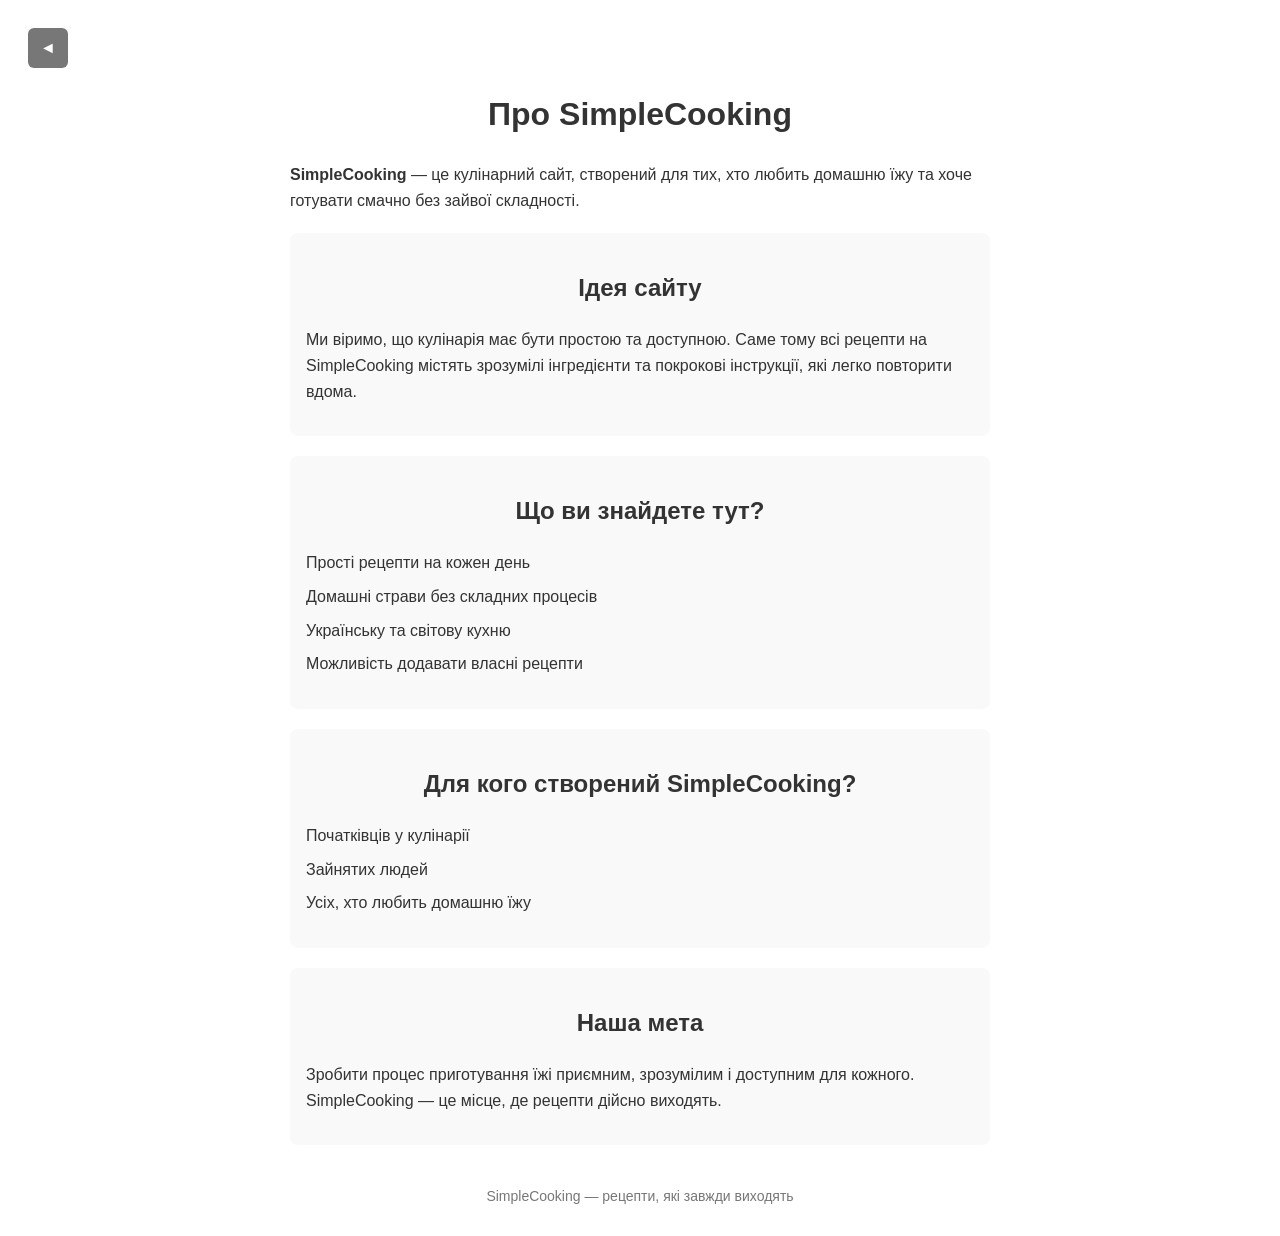
<file: about.html>
<!DOCTYPE html>
<html lang="uk">
<head>
    <meta charset="UTF-8">
    <meta name="viewport" content="width=device-width, initial-scale=1.0">
    <title>Про сайт — SimpleCooking</title>

    <style>
        body {
            font-family: Arial, sans-serif;
            background: #fff;
            padding: 20px;
            line-height: 1.6;
            color: #333;
        }

        h1, h2 {
            text-align: center;
        }

        .container {
            max-width: 700px;
            margin: auto;
        }

        .block {
            background: #f9f9f9;
            padding: 16px;
            border-radius: 8px;
            margin: 20px 0;
        }

        ul {
            list-style: none;
            padding-left: 0;
        }

        li {
            margin-bottom: 8px;
        }

        .footer {
            text-align: center;
            margin-top: 40px;
            color: #777;
            font-size: 14px;
        }

        .return {
            background-color: #777;
            color: #fff;
            width: 40px;
            height: 40px;
            display: flex;
            align-items: center;
            justify-content: center;
            border-radius: 6px;
            user-select: none;
            margin-bottom: 20px;
        }
    </style>

    <script src="app.js" defer></script>
</head>

<body>

<header>
    <div class="return">◄</div>
</header>

<div class="container">

    <h1>Про SimpleCooking</h1>

    <p>
        <strong>SimpleCooking</strong> — це кулінарний сайт, створений для тих,
        хто любить домашню їжу та хоче готувати смачно без зайвої складності.
    </p>

    <div class="block">
        <h2>Ідея сайту</h2>
        <p>
            Ми віримо, що кулінарія має бути простою та доступною.
            Саме тому всі рецепти на SimpleCooking містять зрозумілі інгредієнти
            та покрокові інструкції, які легко повторити вдома.
        </p>
    </div>

    <div class="block">
        <h2>Що ви знайдете тут?</h2>
        <ul>
            <li>Прості рецепти на кожен день</li>
            <li>Домашні страви без складних процесів</li>
            <li>Українську та світову кухню</li>
            <li>Можливість додавати власні рецепти</li>
        </ul>
    </div>

    <div class="block">
        <h2>Для кого створений SimpleCooking?</h2>
        <ul>
            <li>Початківців у кулінарії</li>
            <li>Зайнятих людей</li>
            <li>Усіх, хто любить домашню їжу</li>
        </ul>
    </div>

    <div class="block">
        <h2>Наша мета</h2>
        <p>
            Зробити процес приготування їжі приємним, зрозумілим і доступним
            для кожного. SimpleCooking — це місце, де рецепти дійсно виходять.
        </p>
    </div>

</div>

<div class="footer">
    SimpleCooking — рецепти, які завжди виходять
</div>

</body>
</html>
</file>
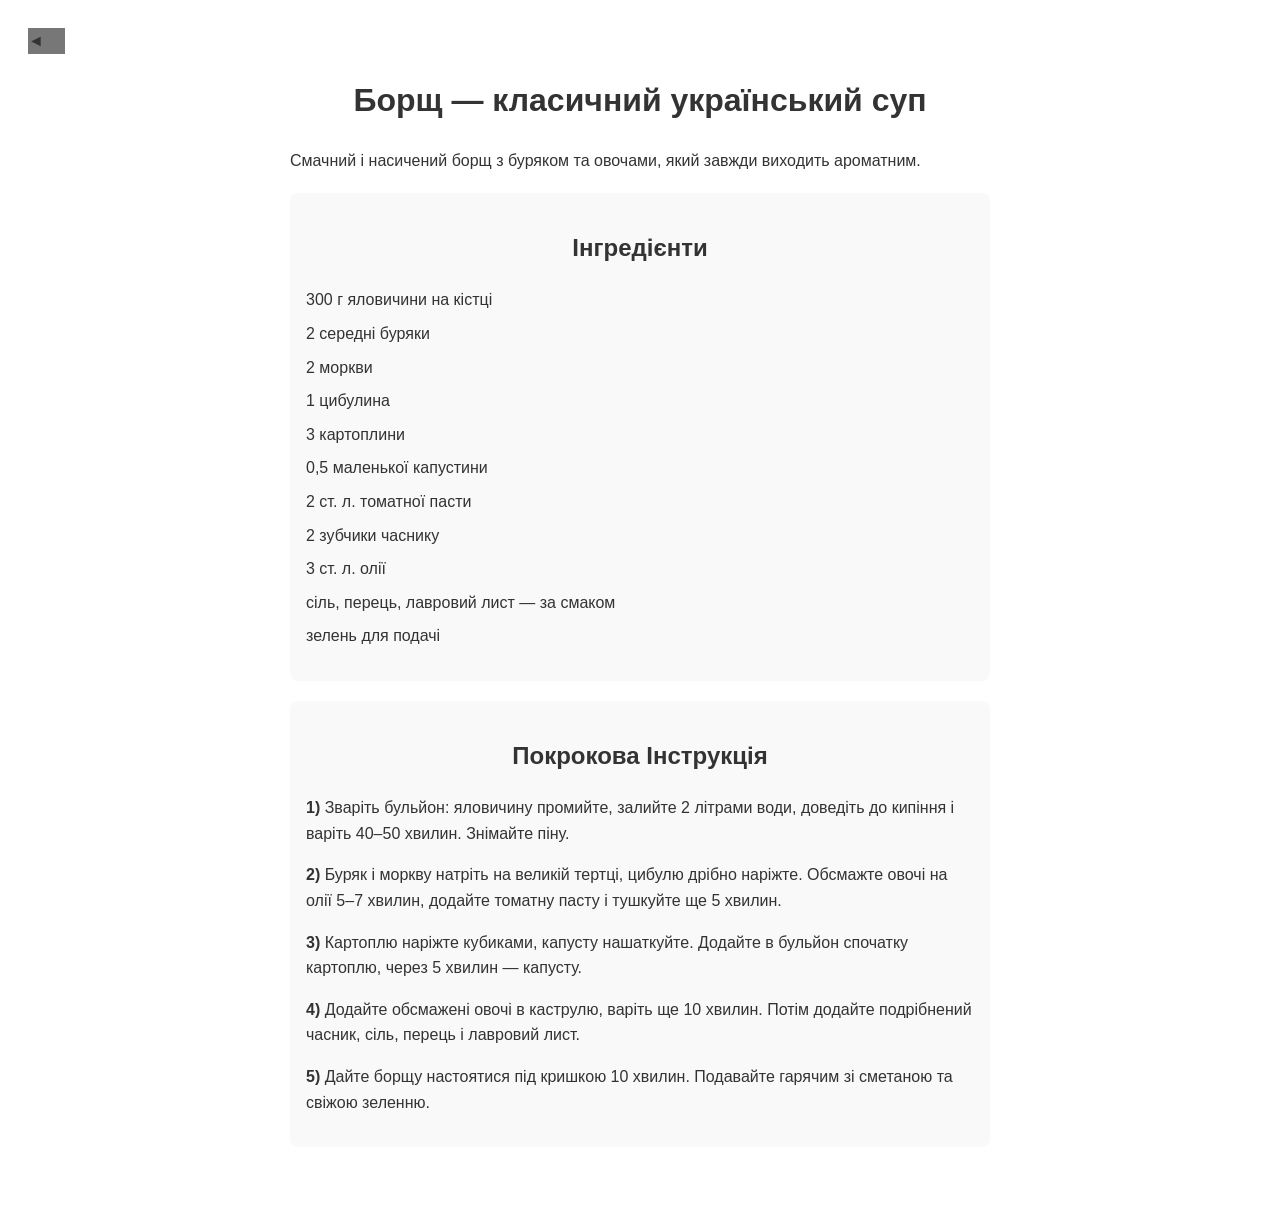
<file: Recepts/borsch.html>
<!DOCTYPE html>
<html lang="uk">
<head>
    <meta charset="UTF-8">
    <meta name="viewport" content="width=device-width, initial-scale=1.0">
    <title>Рецепт Борщу — SimpleCooking</title>
    <style>
        body {
            font-family: Arial, sans-serif;
            background: #fff;
            padding: 20px;
            line-height: 1.6;
            color: #333;
        }
        h1, h2 {
            text-align: center;
        }
        .container {
            max-width: 700px;
            margin: auto;
        }
        .ingredients, .steps {
            background: #f9f9f9;
            padding: 16px;
            border-radius: 8px;
            margin: 20px 0;
        }
        ul {
            list-style: none;
            padding-left: 0;
        }
        li {
            margin-bottom: 8px;
        }
        .step {
            margin-bottom: 16px;
        }
        .footer {
            text-align: center;
            margin-top: 40px;
            color: #777;
            font-size: 14px;
        }
        .return {
            flex-direction: row;
            flex: auto;
            background-color: #777;
            width: 3%;
            height: auto;
            user-select: none;
        }
    </style>
    <script src="../app.js" defer></script>
</head>
<header>
    <div class="return">◄</div>
</header>
<body>
    <div class="container">

        <h1>Борщ — класичний український суп</h1>
        <p>Смачний і насичений борщ з буряком та овочами, який завжди виходить ароматним.</p>

        <div class="ingredients">
            <h2>Інгредієнти</h2>
            <ul>
                <li>300 г яловичини на кістці</li>
                <li>2 середні буряки</li>
                <li>2 моркви</li>
                <li>1 цибулина</li>
                <li>3 картоплини</li>
                <li>0,5 маленької капустини</li>
                <li>2 ст. л. томатної пасти</li>
                <li>2 зубчики часнику</li>
                <li>3 ст. л. олії</li>
                <li>сіль, перець, лавровий лист — за смаком</li>
                <li>зелень для подачі</li>
            </ul>
        </div>

        <div class="steps">
            <h2>Покрокова Інструкція</h2>

            <div class="step">
                <strong>1)</strong> Зваріть бульйон: яловичину промийте, залийте 2 літрами води, доведіть до кипіння і варіть 40–50 хвилин. Знімайте піну.
            </div>

            <div class="step">
                <strong>2)</strong> Буряк і моркву натріть на великій тертці, цибулю дрібно наріжте. Обсмажте овочі на олії 5–7 хвилин, додайте томатну пасту і тушкуйте ще 5 хвилин.
            </div>

            <div class="step">
                <strong>3)</strong> Картоплю наріжте кубиками, капусту нашаткуйте. Додайте в бульйон спочатку картоплю, через 5 хвилин — капусту.
            </div>

            <div class="step">
                <strong>4)</strong> Додайте обсмажені овочі в каструлю, варіть ще 10 хвилин. Потім додайте подрібнений часник, сіль, перець і лавровий лист.
            </div>

            <div class="step">
                <strong>5)</strong> Дайте борщу настоятися під кришкою 10 хвилин. Подавайте гарячим зі сметаною та свіжою зеленню.
            </div>

        </div>

    </div>
</body>
<div class="footer">

</div>
</html>
</file>
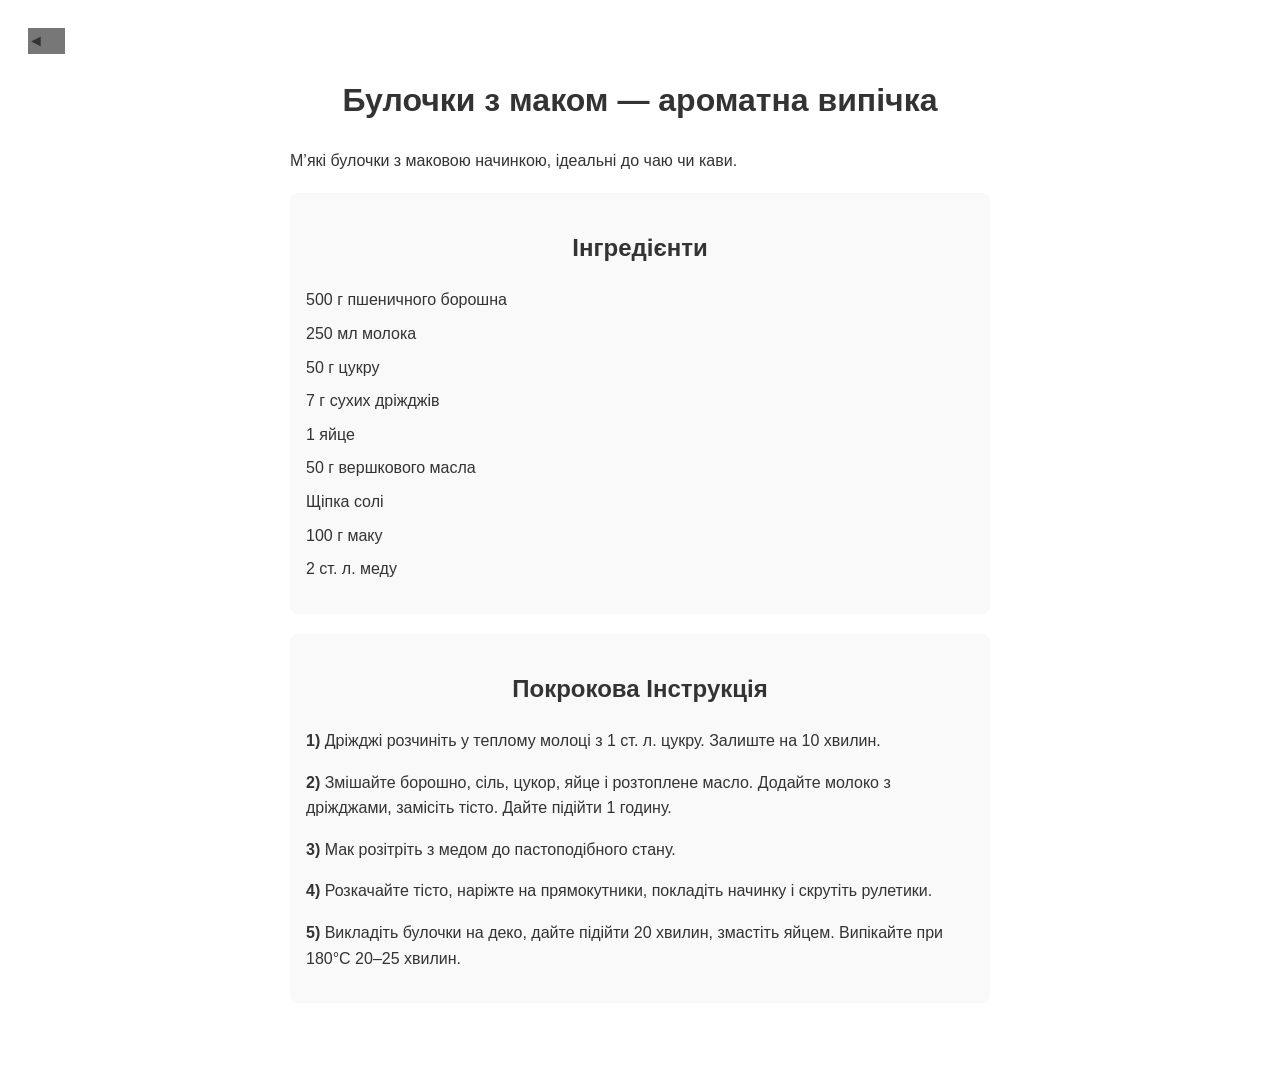
<file: Recepts/bulochka.html>
<!DOCTYPE html>
<html lang="uk">
<head>
    <meta charset="UTF-8">
    <meta name="viewport" content="width=device-width, initial-scale=1.0">
    <title>Булочки з маком — SimpleCooking</title>
    <style>
        body { font-family: Arial, sans-serif; background: #fff; padding: 20px; line-height: 1.6; color: #333; }
        h1, h2 { text-align: center; }
        .container { max-width: 700px; margin: auto; }
        .ingredients, .steps { background: #f9f9f9; padding: 16px; border-radius: 8px; margin: 20px 0; }
        ul { list-style: none; padding-left: 0; }
        li { margin-bottom: 8px; }
        .step { margin-bottom: 16px; }
        .footer { text-align: center; margin-top: 40px; color: #777; font-size: 14px; }
        .return {
            flex-direction: row;
            flex: auto;
            background-color: #777;
            width: 3%;
            height: auto;
            user-select: none;
        }
    </style>
    <script src="../app.js" defer></script>
</head>
<header>
    <div class="return">◄</div>
</header>
<body>

<div class="container">

    <h1>Булочки з маком — ароматна випічка</h1>
    <p>М’які булочки з маковою начинкою, ідеальні до чаю чи кави.</p>

    <div class="ingredients">
        <h2>Інгредієнти</h2>
        <ul>
            <li>500 г пшеничного борошна</li>
            <li>250 мл молока</li>
            <li>50 г цукру</li>
            <li>7 г сухих дріжджів</li>
            <li>1 яйце</li>
            <li>50 г вершкового масла</li>
            <li>Щіпка солі</li>
            <li>100 г маку</li>
            <li>2 ст. л. меду</li>
        </ul>
    </div>

    <div class="steps">
        <h2>Покрокова Інструкція</h2>

        <div class="step">
            <strong>1)</strong> Дріжджі розчиніть у теплому молоці з 1 ст. л. цукру. Залиште на 10 хвилин.
        </div>

        <div class="step">
            <strong>2)</strong> Змішайте борошно, сіль, цукор, яйце і розтоплене масло. Додайте молоко з дріжджами, замісіть тісто. Дайте підійти 1 годину.
        </div>

        <div class="step">
            <strong>3)</strong> Мак розітріть з медом до пастоподібного стану.
        </div>

        <div class="step">
            <strong>4)</strong> Розкачайте тісто, наріжте на прямокутники, покладіть начинку і скрутіть рулетики.
        </div>

        <div class="step">
            <strong>5)</strong> Викладіть булочки на деко, дайте підійти 20 хвилин, змастіть яйцем. Випікайте при 180°C 20–25 хвилин.
        </div>

    </div>

</div>

<div class="footer">

</div>

</body>
</html>
</file>
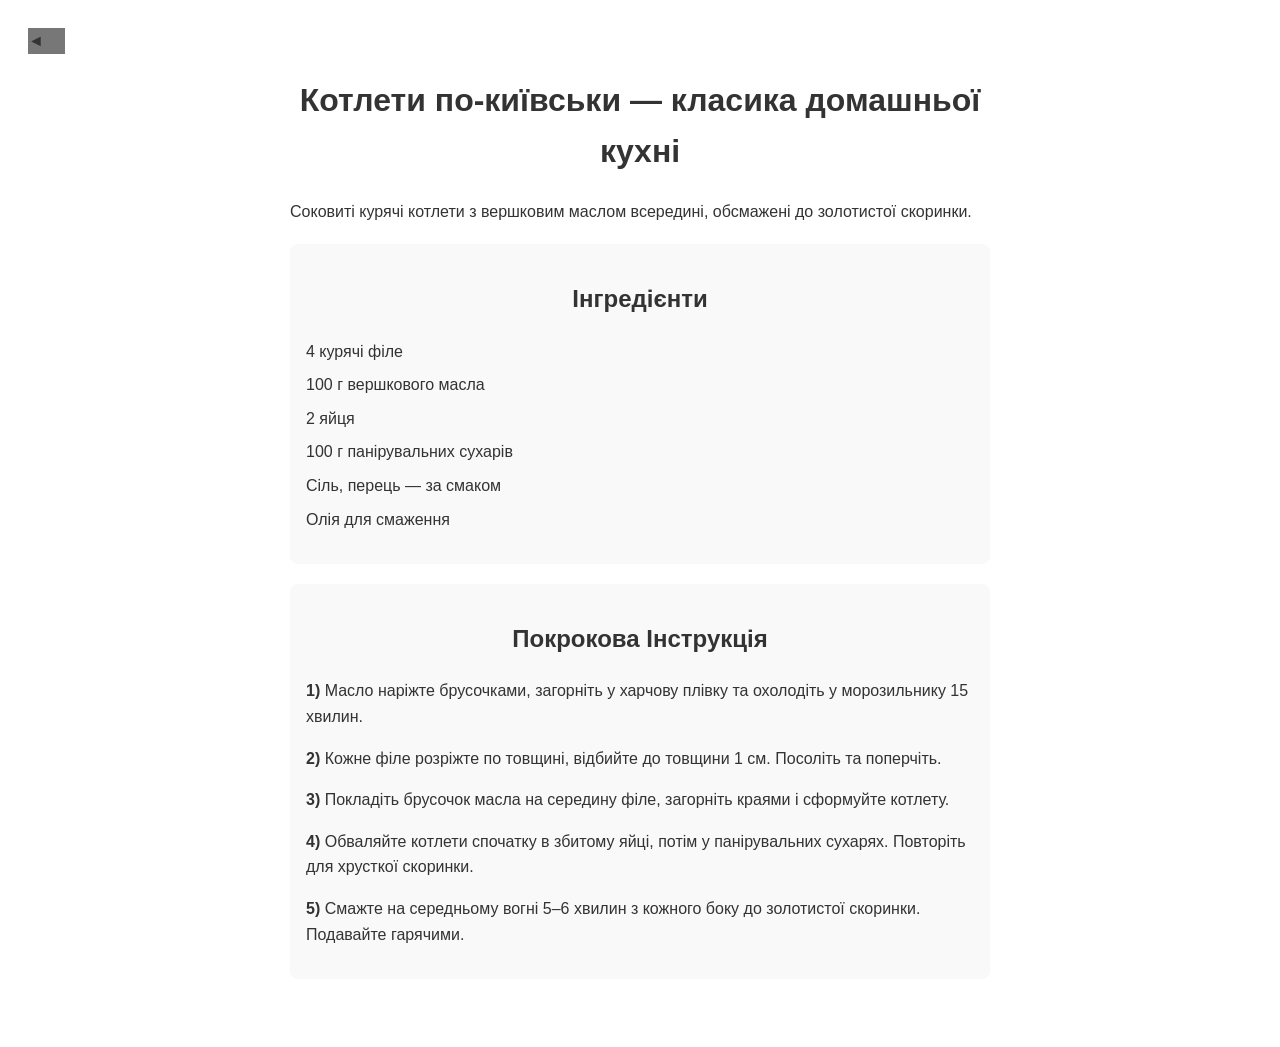
<file: Recepts/kotleta.html>
<!DOCTYPE html>
<html lang="uk">
<head>
    <meta charset="UTF-8">
    <meta name="viewport" content="width=device-width, initial-scale=1.0">
    <title>Котлети по-київськи — SimpleCooking</title>
    <style>
        body { font-family: Arial, sans-serif; background: #fff; padding: 20px; line-height: 1.6; color: #333; }
        h1, h2 { text-align: center; }
        .container { max-width: 700px; margin: auto; }
        .ingredients, .steps { background: #f9f9f9; padding: 16px; border-radius: 8px; margin: 20px 0; }
        ul { list-style: none; padding-left: 0; }
        li { margin-bottom: 8px; }
        .step { margin-bottom: 16px; }
        .footer { text-align: center; margin-top: 40px; color: #777; font-size: 14px; }
        .return {
            flex-direction: row;
            flex: auto;
            background-color: #777;
            width: 3%;
            height: auto;
            user-select: none;
        }
    </style>
    <script src="../app.js" defer></script>
</head>
<header>
    <div class="return">◄</div>
</header>
<body>

<div class="container">

    <h1>Котлети по-київськи — класика домашньої кухні</h1>
    <p>Соковиті курячі котлети з вершковим маслом всередині, обсмажені до золотистої скоринки.</p>

    <div class="ingredients">
        <h2>Інгредієнти</h2>
        <ul>
            <li>4 курячі філе</li>
            <li>100 г вершкового масла</li>
            <li>2 яйця</li>
            <li>100 г панірувальних сухарів</li>
            <li>Сіль, перець — за смаком</li>
            <li>Олія для смаження</li>
        </ul>
    </div>

    <div class="steps">
        <h2>Покрокова Інструкція</h2>

        <div class="step">
            <strong>1)</strong> Масло наріжте брусочками, загорніть у харчову плівку та охолодіть у морозильнику 15 хвилин.
        </div>

        <div class="step">
            <strong>2)</strong> Кожне філе розріжте по товщині, відбийте до товщини 1 см. Посоліть та поперчіть.
        </div>

        <div class="step">
            <strong>3)</strong> Покладіть брусочок масла на середину філе, загорніть краями і сформуйте котлету.
        </div>

        <div class="step">
            <strong>4)</strong> Обваляйте котлети спочатку в збитому яйці, потім у панірувальних сухарях. Повторіть для хрусткої скоринки.
        </div>

        <div class="step">
            <strong>5)</strong> Смажте на середньому вогні 5–6 хвилин з кожного боку до золотистої скоринки. Подавайте гарячими.
        </div>

    </div>

</div>

<div class="footer">

</div>

</body>
</html>
</file>
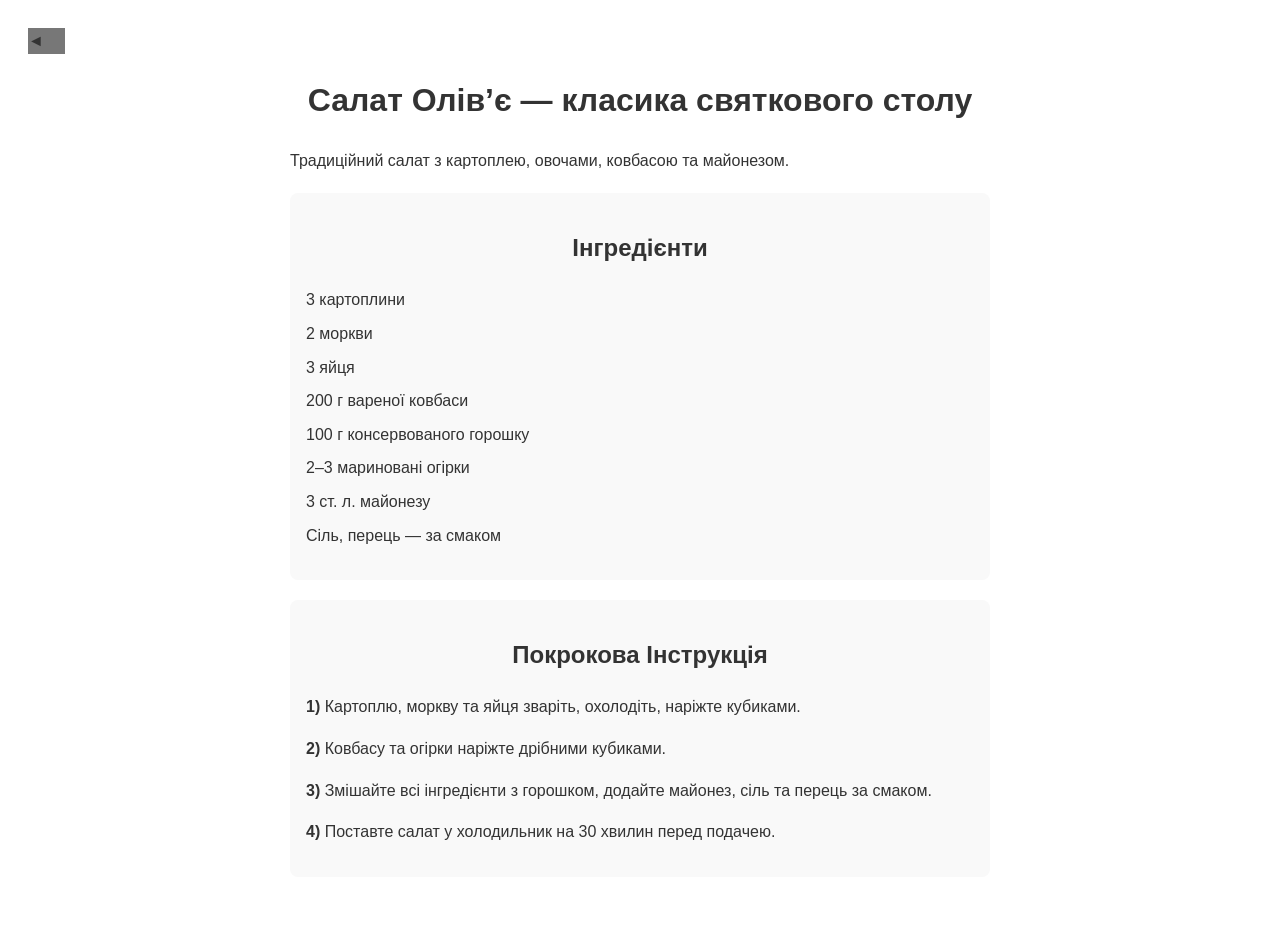
<file: Recepts/olivye.html>
<!DOCTYPE html>
<html lang="uk">
<head>
    <meta charset="UTF-8">
    <meta name="viewport" content="width=device-width, initial-scale=1.0">
    <title>Салат Олів’є — SimpleCooking</title>
    <style>
        body { font-family: Arial, sans-serif; background: #fff; padding: 20px; line-height: 1.6; color: #333; }
        h1, h2 { text-align: center; }
        .container { max-width: 700px; margin: auto; }
        .ingredients, .steps { background: #f9f9f9; padding: 16px; border-radius: 8px; margin: 20px 0; }
        ul { list-style: none; padding-left: 0; }
        li { margin-bottom: 8px; }
        .step { margin-bottom: 16px; }
        .footer { text-align: center; margin-top: 40px; color: #777; font-size: 14px; }
        .return {
            flex-direction: row;
            flex: auto;
            background-color: #777;
            width: 3%;
            height: auto;
            user-select: none;
        }
    </style>
    <script src="../app.js" defer></script>
</head>
<header>
    <div class="return">◄</div>
</header>
<body>

<div class="container">

    <h1>Салат Олів’є — класика святкового столу</h1>
    <p>Традиційний салат з картоплею, овочами, ковбасою та майонезом.</p>

    <div class="ingredients">
        <h2>Інгредієнти</h2>
        <ul>
            <li>3 картоплини</li>
            <li>2 моркви</li>
            <li>3 яйця</li>
            <li>200 г вареної ковбаси</li>
            <li>100 г консервованого горошку</li>
            <li>2–3 мариновані огірки</li>
            <li>3 ст. л. майонезу</li>
            <li>Сіль, перець — за смаком</li>
        </ul>
    </div>

    <div class="steps">
        <h2>Покрокова Інструкція</h2>

        <div class="step">
            <strong>1)</strong> Картоплю, моркву та яйця зваріть, охолодіть, наріжте кубиками.
        </div>

        <div class="step">
            <strong>2)</strong> Ковбасу та огірки наріжте дрібними кубиками.
        </div>

        <div class="step">
            <strong>3)</strong> Змішайте всі інгредієнти з горошком, додайте майонез, сіль та перець за смаком.
        </div>

        <div class="step">
            <strong>4)</strong> Поставте салат у холодильник на 30 хвилин перед подачею.
        </div>

    </div>

</div>

<div class="footer">

</div>

</body>
</html>
</file>
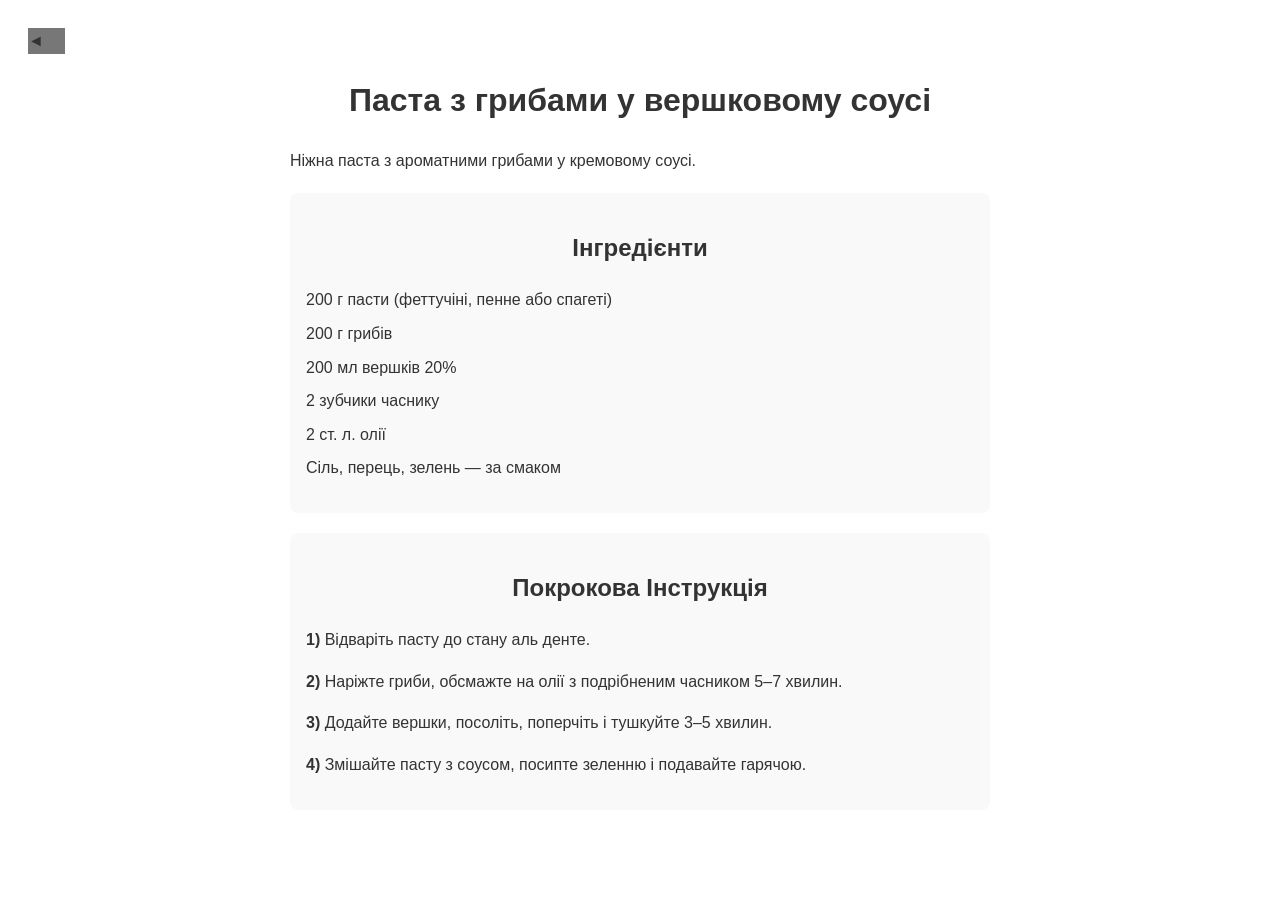
<file: Recepts/pasta.html>
<!DOCTYPE html>
<html lang="uk">
<head>
    <meta charset="UTF-8">
    <meta name="viewport" content="width=device-width, initial-scale=1.0">
    <title>Паста з грибами — SimpleCooking</title>
    <style>
        body { font-family: Arial, sans-serif; background: #fff; padding: 20px; line-height: 1.6; color: #333; }
        h1, h2 { text-align: center; }
        .container { max-width: 700px; margin: auto; }
        .ingredients, .steps { background: #f9f9f9; padding: 16px; border-radius: 8px; margin: 20px 0; }
        ul { list-style: none; padding-left: 0; }
        li { margin-bottom: 8px; }
        .step { margin-bottom: 16px; }
        .footer { text-align: center; margin-top: 40px; color: #777; font-size: 14px; }
        .return {
            flex-direction: row;
            flex: auto;
            background-color: #777;
            width: 3%;
            height: auto;
            user-select: none;
        }
    </style>
    <script src="../app.js" defer></script>
</head>
<header>
    <div class="return">◄</div>
</header>
<body>

<div class="container">

    <h1>Паста з грибами у вершковому соусі</h1>
    <p>Ніжна паста з ароматними грибами у кремовому соусі.</p>

    <div class="ingredients">
        <h2>Інгредієнти</h2>
        <ul>
            <li>200 г пасти (феттучіні, пенне або спагеті)</li>
            <li>200 г грибів</li>
            <li>200 мл вершків 20%</li>
            <li>2 зубчики часнику</li>
            <li>2 ст. л. олії</li>
            <li>Сіль, перець, зелень — за смаком</li>
        </ul>
    </div>

    <div class="steps">
        <h2>Покрокова Інструкція</h2>

        <div class="step">
            <strong>1)</strong> Відваріть пасту до стану аль денте.
        </div>

        <div class="step">
            <strong>2)</strong> Наріжте гриби, обсмажте на олії з подрібненим часником 5–7 хвилин.
        </div>

        <div class="step">
            <strong>3)</strong> Додайте вершки, посоліть, поперчіть і тушкуйте 3–5 хвилин.
        </div>

        <div class="step">
            <strong>4)</strong> Змішайте пасту з соусом, посипте зеленню і подавайте гарячою.
        </div>

    </div>

</div>

<div class="footer">

</div>

</body>
</html>
</file>
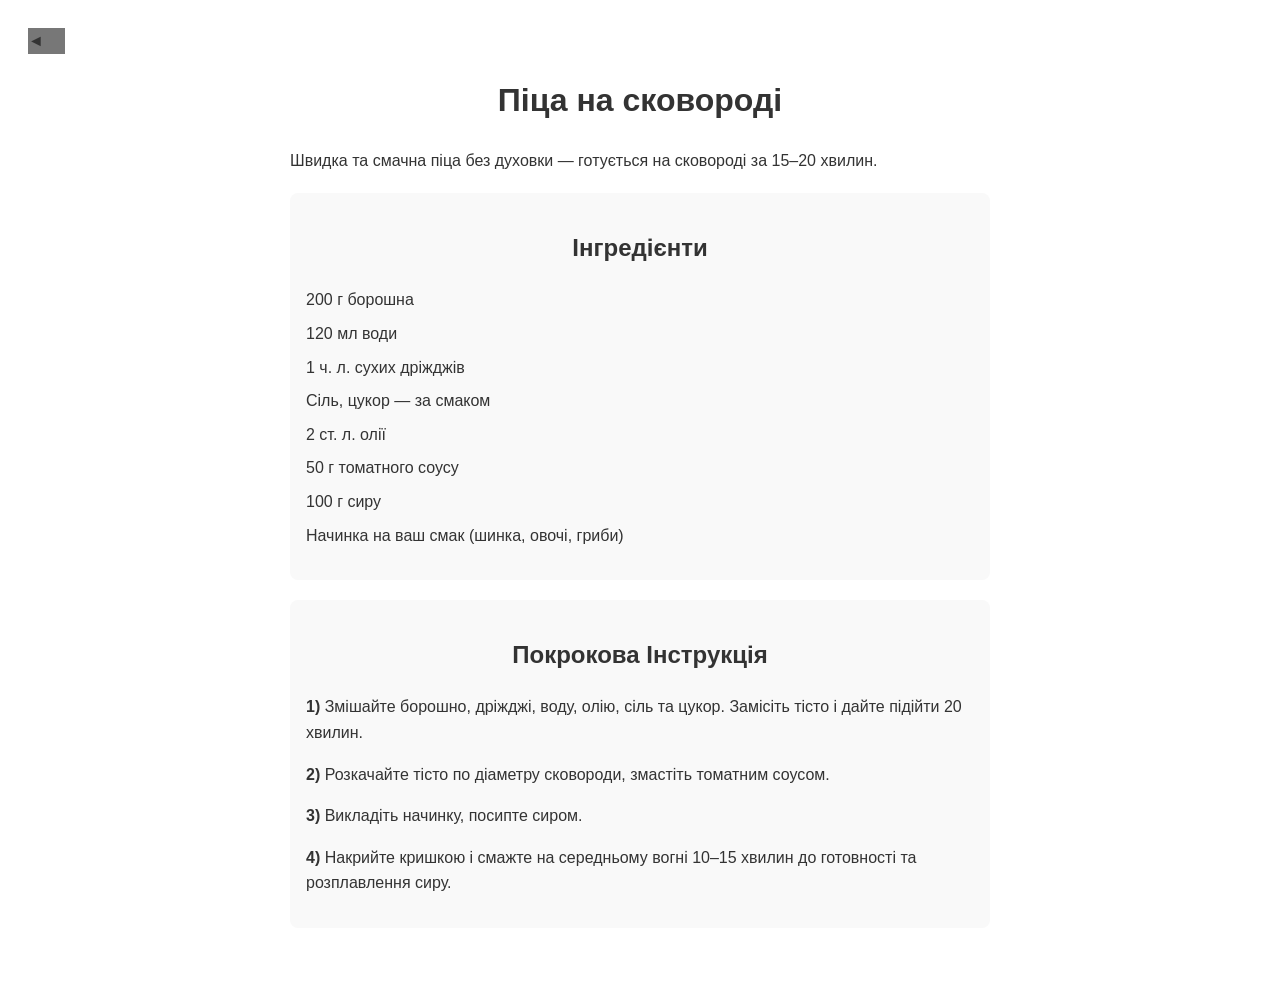
<file: Recepts/pizza.html>
<!DOCTYPE html>
<html lang="uk">
<head>
    <meta charset="UTF-8">
    <meta name="viewport" content="width=device-width, initial-scale=1.0">
    <title>Піца на сковороді — SimpleCooking</title>
    <style>
        body { font-family: Arial, sans-serif; background: #fff; padding: 20px; line-height: 1.6; color: #333; }
        h1, h2 { text-align: center; }
        .container { max-width: 700px; margin: auto; }
        .ingredients, .steps { background: #f9f9f9; padding: 16px; border-radius: 8px; margin: 20px 0; }
        ul { list-style: none; padding-left: 0; }
        li { margin-bottom: 8px; }
        .step { margin-bottom: 16px; }
        .footer { text-align: center; margin-top: 40px; color: #777; font-size: 14px; }
        .return {
            flex-direction: row;
            flex: auto;
            background-color: #777;
            width: 3%;
            height: auto;
            user-select: none;
        }
    </style>
    <script src="../app.js" defer></script>
</head>
<header>
    <div class="return">◄</div>
</header>
<body>

<div class="container">

    <h1>Піца на сковороді</h1>
    <p>Швидка та смачна піца без духовки — готується на сковороді за 15–20 хвилин.</p>

    <div class="ingredients">
        <h2>Інгредієнти</h2>
        <ul>
            <li>200 г борошна</li>
            <li>120 мл води</li>
            <li>1 ч. л. сухих дріжджів</li>
            <li>Сіль, цукор — за смаком</li>
            <li>2 ст. л. олії</li>
            <li>50 г томатного соусу</li>
            <li>100 г сиру</li>
            <li>Начинка на ваш смак (шинка, овочі, гриби)</li>
        </ul>
    </div>

    <div class="steps">
        <h2>Покрокова Інструкція</h2>

        <div class="step">
            <strong>1)</strong> Змішайте борошно, дріжджі, воду, олію, сіль та цукор. Замісіть тісто і дайте підійти 20 хвилин.
        </div>

        <div class="step">
            <strong>2)</strong> Розкачайте тісто по діаметру сковороди, змастіть томатним соусом.
        </div>

        <div class="step">
            <strong>3)</strong> Викладіть начинку, посипте сиром.
        </div>

        <div class="step">
            <strong>4)</strong> Накрийте кришкою і смажте на середньому вогні 10–15 хвилин до готовності та розплавлення сиру.
        </div>

    </div>

</div>

<div class="footer">

</div>
</file>
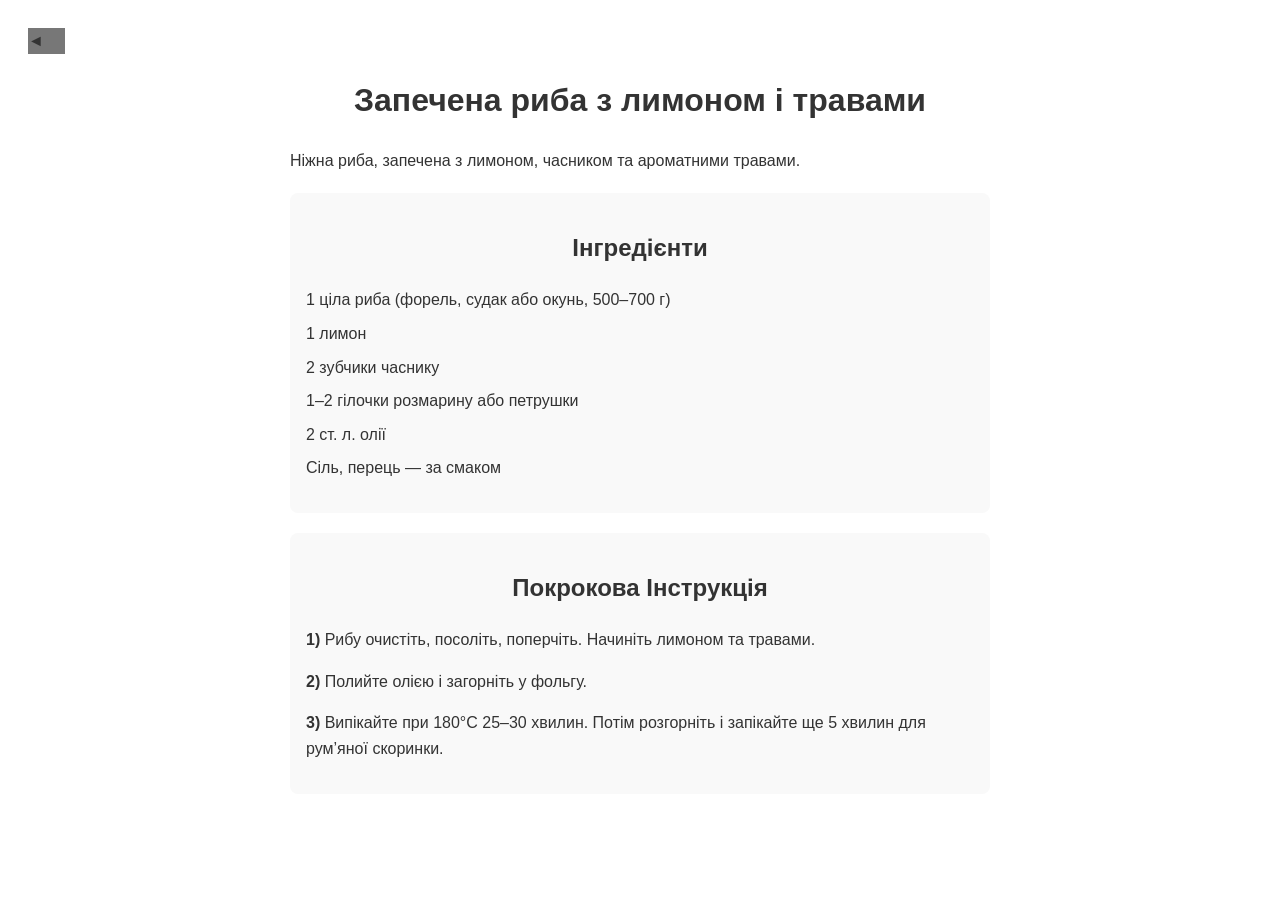
<file: Recepts/ryba.html>
<!DOCTYPE html>
<html lang="uk">
<head>
    <meta charset="UTF-8">
    <meta name="viewport" content="width=device-width, initial-scale=1.0">
    <title>Запечена риба з лимоном — SimpleCooking</title>
    <style>
        body { font-family: Arial, sans-serif; background: #fff; padding: 20px; line-height: 1.6; color: #333; }
        h1, h2 { text-align: center; }
        .container { max-width: 700px; margin: auto; }
        .ingredients, .steps { background: #f9f9f9; padding: 16px; border-radius: 8px; margin: 20px 0; }
        ul { list-style: none; padding-left: 0; }
        li { margin-bottom: 8px; }
        .step { margin-bottom: 16px; }
        .footer { text-align: center; margin-top: 40px; color: #777; font-size: 14px; }
        .return {
            flex-direction: row;
            flex: auto;
            background-color: #777;
            width: 3%;
            height: auto;
            user-select: none;
        }
    </style>
    <script src="../app.js" defer></script>
</head>
<header>
    <div class="return">◄</div>
</header>
<body>

<div class="container">

    <h1>Запечена риба з лимоном і травами</h1>
    <p>Ніжна риба, запечена з лимоном, часником та ароматними травами.</p>

    <div class="ingredients">
        <h2>Інгредієнти</h2>
        <ul>
            <li>1 ціла риба (форель, судак або окунь, 500–700 г)</li>
            <li>1 лимон</li>
            <li>2 зубчики часнику</li>
            <li>1–2 гілочки розмарину або петрушки</li>
            <li>2 ст. л. олії</li>
            <li>Сіль, перець — за смаком</li>
        </ul>
    </div>

    <div class="steps">
        <h2>Покрокова Інструкція</h2>

        <div class="step">
            <strong>1)</strong> Рибу очистіть, посоліть, поперчіть. Начиніть лимоном та травами.
        </div>

        <div class="step">
            <strong>2)</strong> Полийте олією і загорніть у фольгу.
        </div>

        <div class="step">
            <strong>3)</strong> Випікайте при 180°C 25–30 хвилин. Потім розгорніть і запікайте ще 5 хвилин для рум’яної скоринки.
        </div>

    </div>

</div>

<div class="footer">

</div>

</body>
</html>
</file>
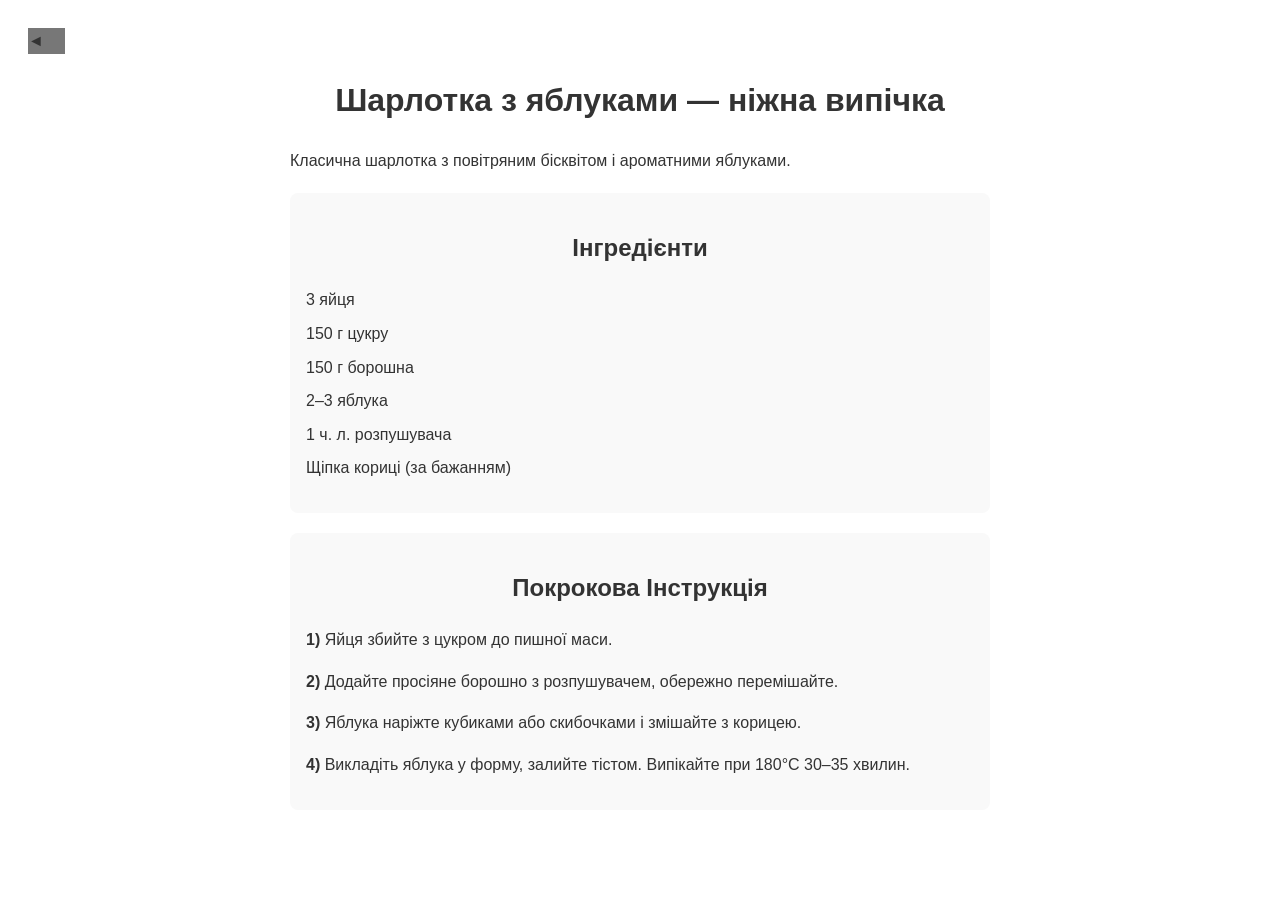
<file: Recepts/sharlotka.html>
<!DOCTYPE html>
<html lang="uk">
<head>
    <meta charset="UTF-8">
    <meta name="viewport" content="width=device-width, initial-scale=1.0">
    <title>Шарлотка з яблуками — SimpleCooking</title>
    <style>
        body { font-family: Arial, sans-serif; background: #fff; padding: 20px; line-height: 1.6; color: #333; }
        h1, h2 { text-align: center; }
        .container { max-width: 700px; margin: auto; }
        .ingredients, .steps { background: #f9f9f9; padding: 16px; border-radius: 8px; margin: 20px 0; }
        ul { list-style: none; padding-left: 0; }
        li { margin-bottom: 8px; }
        .step { margin-bottom: 16px; }
        .footer { text-align: center; margin-top: 40px; color: #777; font-size: 14px; }
        .return {
            flex-direction: row;
            flex: auto;
            background-color: #777;
            width: 3%;
            height: auto;
            user-select: none;
        }
    </style>
    <script src="../app.js" defer></script>
</head>
<header>
    <div class="return">◄</div>
</header>
<body>

<div class="container">

    <h1>Шарлотка з яблуками — ніжна випічка</h1>
    <p>Класична шарлотка з повітряним бісквітом і ароматними яблуками.</p>

    <div class="ingredients">
        <h2>Інгредієнти</h2>
        <ul>
            <li>3 яйця</li>
            <li>150 г цукру</li>
            <li>150 г борошна</li>
            <li>2–3 яблука</li>
            <li>1 ч. л. розпушувача</li>
            <li>Щіпка кориці (за бажанням)</li>
        </ul>
    </div>

    <div class="steps">
        <h2>Покрокова Інструкція</h2>

        <div class="step">
            <strong>1)</strong> Яйця збийте з цукром до пишної маси.
        </div>

        <div class="step">
            <strong>2)</strong> Додайте просіяне борошно з розпушувачем, обережно перемішайте.
        </div>

        <div class="step">
            <strong>3)</strong> Яблука наріжте кубиками або скибочками і змішайте з корицею.
        </div>

        <div class="step">
            <strong>4)</strong> Викладіть яблука у форму, залийте тістом. Випікайте при 180°C 30–35 хвилин.
        </div>

    </div>

</div>

<div class="footer">

</div>

</body>
</html>
</file>
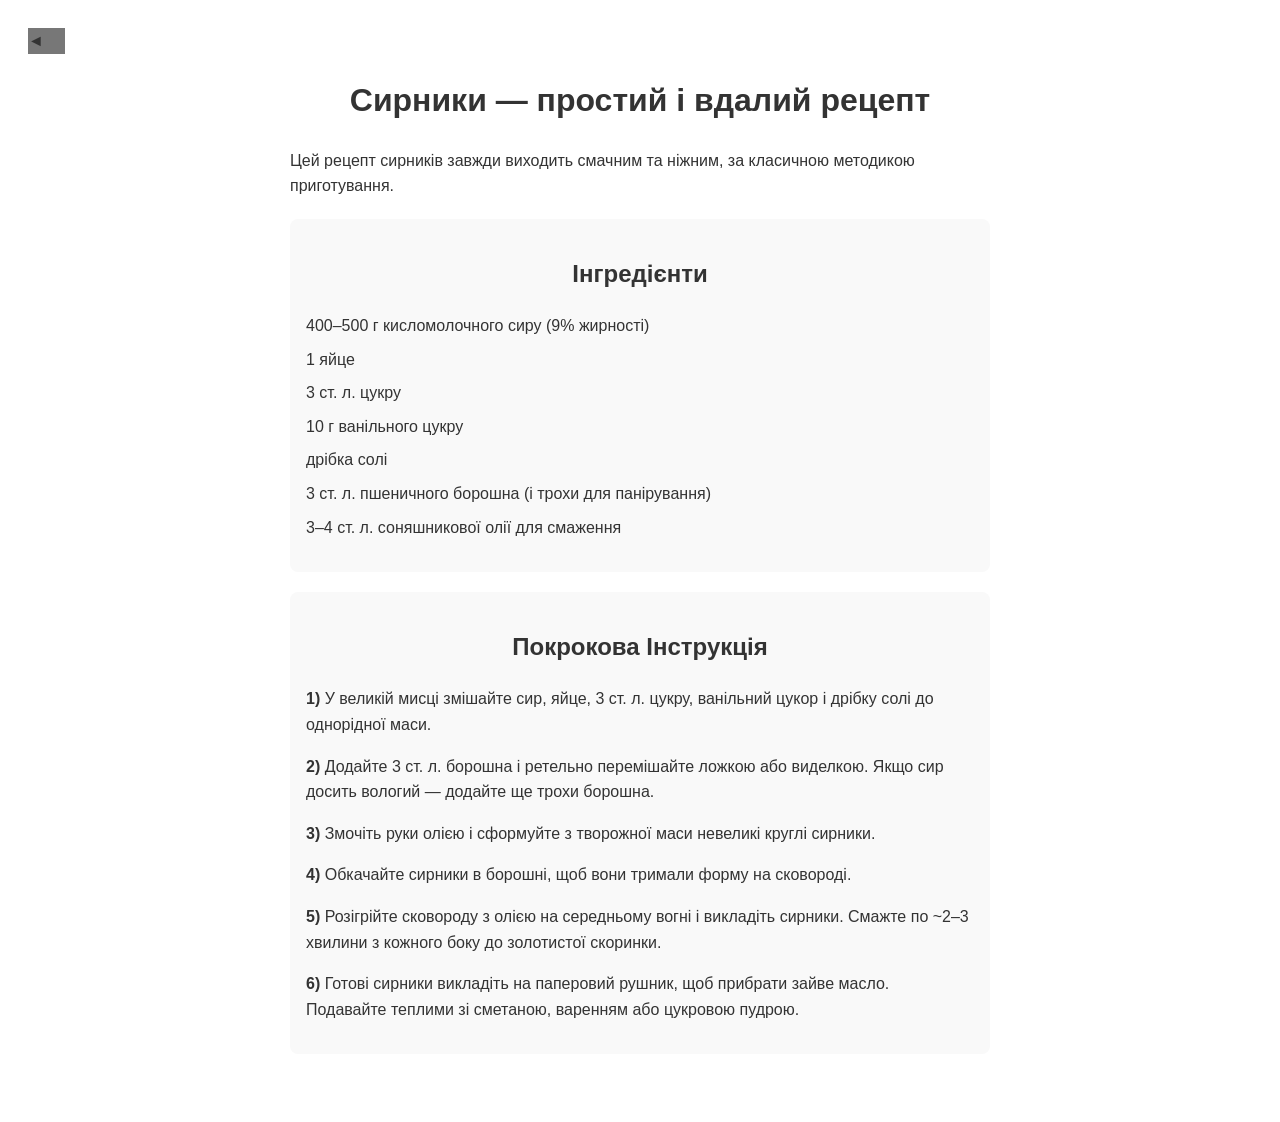
<file: Recepts/sirnyki.html>
<!DOCTYPE html>
<html lang="uk">
<head>
    <meta charset="UTF-8">
    <meta name="viewport" content="width=device-width, initial-scale=1.0">
    <title>Рецепт Сирників — SimpleCooking</title>
    <style>
        body {
            font-family: Arial, sans-serif;
            background: #fff;
            padding: 20px;
            line-height: 1.6;
            color: #333;
        }
        h1, h2 {
            text-align: center;
        }
        .container {
            max-width: 700px;
            margin: auto;
        }
        .ingredients, .steps {
            background: #f9f9f9;
            padding: 16px;
            border-radius: 8px;
            margin: 20px 0;
        }
        ul {
            list-style: none;
            padding-left: 0;
        }
        li {
            margin-bottom: 8px;
        }
        .step {
            margin-bottom: 16px;
        }
        .footer {
            text-align: center;
            margin-top: 40px;
            color: #777;
            font-size: 14px;
        }
        
        .return {
            flex-direction: row;
            flex: auto;
            background-color: #777;
            width: 3%;
            height: auto;
            user-select: none;
        }
    </style>
    <script src="../app.js" defer></script>
</head>
<header>
    <div class="return">◄</div>
</header>
<body>

<div class="container">

    <h1>Сирники — простий і вдалий рецепт</h1>
    <p>Цей рецепт сирників завжди виходить смачним та ніжним, за класичною методикою приготування.</p>

    <div class="ingredients">
        <h2>Інгредієнти</h2>
        <ul>
            <li>400–500 г кисломолочного сиру (9% жирності)</li>
            <li>1 яйце</li>
            <li>3 ст. л. цукру</li>
            <li>10 г ванільного цукру</li>
            <li>дрібка солі</li>
            <li>3 ст. л. пшеничного борошна (і трохи для панірування)</li>
            <li>3–4 ст. л. соняшникової олії для смаження</li>
        </ul>
    </div>

    <div class="steps">
        <h2>Покрокова Інструкція</h2>

        <div class="step">
            <strong>1)</strong> У великій мисці змішайте сир, яйце, 3 ст. л. цукру, ванільний цукор і дрібку солі до однорідної маси.
        </div>

        <div class="step">
            <strong>2)</strong> Додайте 3 ст. л. борошна і ретельно перемішайте ложкою або виделкою. Якщо сир досить вологий — додайте ще трохи борошна. 
        </div>

        <div class="step">
            <strong>3)</strong> Змочіть руки олією і сформуйте з творожної маси невеликі круглі сирники.
        </div>

        <div class="step">
            <strong>4)</strong> Обкачайте сирники в борошні, щоб вони тримали форму на сковороді. 
        </div>

        <div class="step">
            <strong>5)</strong> Розігрійте сковороду з олією на середньому вогні і викладіть сирники. Смажте по ~2–3 хвилини з кожного боку до золотистої скоринки.
        </div>

        <div class="step">
            <strong>6)</strong> Готові сирники викладіть на паперовий рушник, щоб прибрати зайве масло. Подавайте теплими зі сметаною, варенням або цукровою пудрою.
        </div>

    </div>

</div>

<div class="footer">
    
</div>

</body>
</html>
</file>
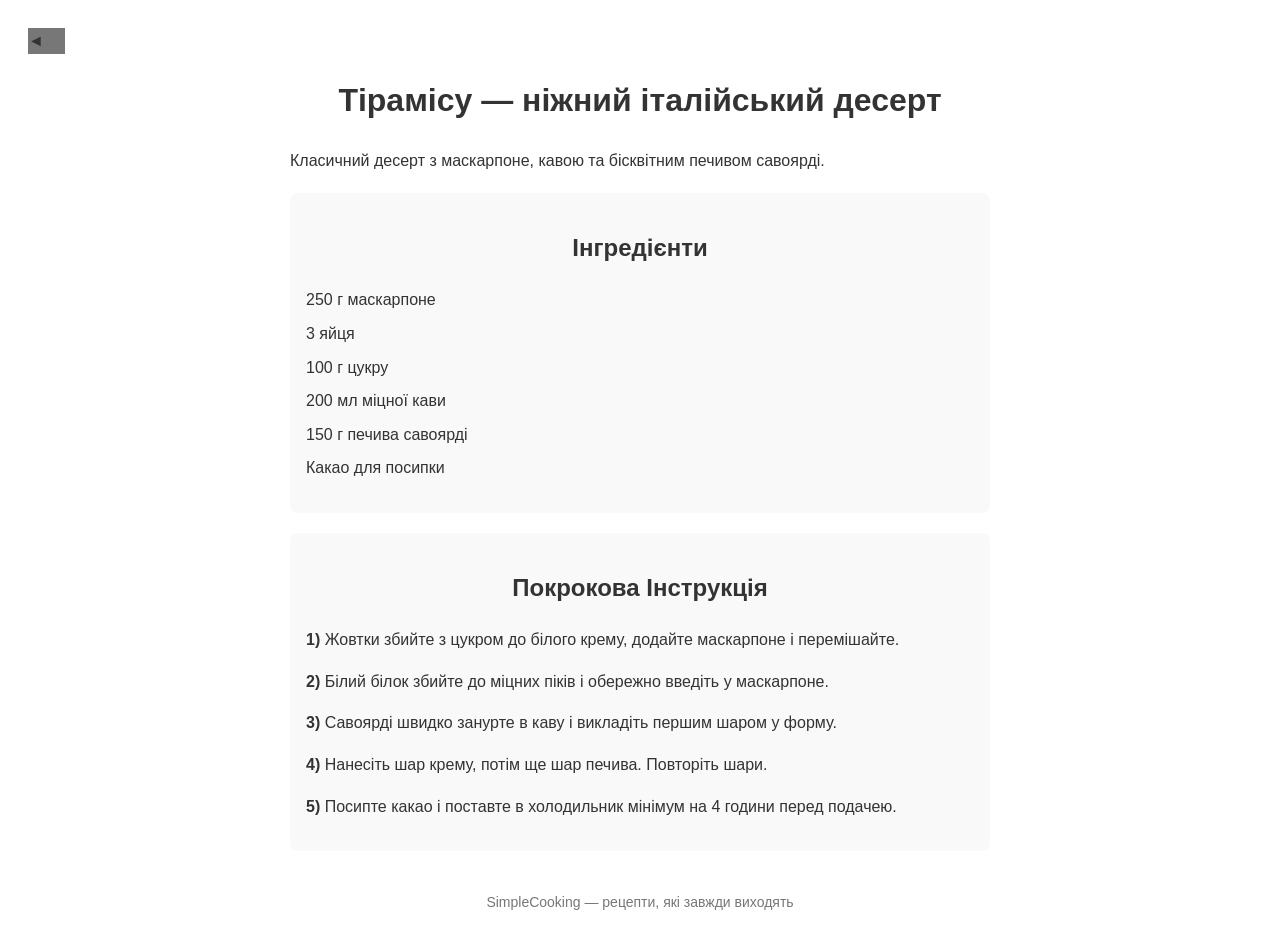
<file: Recepts/tiramicy.html>
<!DOCTYPE html>
<html lang="uk">
<head>
    <meta charset="UTF-8">
    <meta name="viewport" content="width=device-width, initial-scale=1.0">
    <title>Тірамісу — SimpleCooking</title>
    <style>
        body { font-family: Arial, sans-serif; background: #fff; padding: 20px; line-height: 1.6; color: #333; }
        h1, h2 { text-align: center; }
        .container { max-width: 700px; margin: auto; }
        .ingredients, .steps { background: #f9f9f9; padding: 16px; border-radius: 8px; margin: 20px 0; }
        ul { list-style: none; padding-left: 0; }
        li { margin-bottom: 8px; }
        .step { margin-bottom: 16px; }
        .footer { text-align: center; margin-top: 40px; color: #777; font-size: 14px; }
        .return {
            flex-direction: row;
            flex: auto;
            background-color: #777;
            width: 3%;
            height: auto;
            user-select: none;
        }
    </style>
    <script src="../app.js" defer></script>
</head>
<header>
    <div class="return">◄</div>
</header>
<body>

<div class="container">

    <h1>Тірамісу — ніжний італійський десерт</h1>
    <p>Класичний десерт з маскарпоне, кавою та бісквітним печивом савоярді.</p>

    <div class="ingredients">
        <h2>Інгредієнти</h2>
        <ul>
            <li>250 г маскарпоне</li>
            <li>3 яйця</li>
            <li>100 г цукру</li>
            <li>200 мл міцної кави</li>
            <li>150 г печива савоярді</li>
            <li>Какао для посипки</li>
        </ul>
    </div>

    <div class="steps">
        <h2>Покрокова Інструкція</h2>

        <div class="step">
            <strong>1)</strong> Жовтки збийте з цукром до білого крему, додайте маскарпоне і перемішайте.
        </div>

        <div class="step">
            <strong>2)</strong> Білий білок збийте до міцних піків і обережно введіть у маскарпоне.
        </div>

        <div class="step">
            <strong>3)</strong> Савоярді швидко занурте в каву і викладіть першим шаром у форму.
        </div>

        <div class="step">
            <strong>4)</strong> Нанесіть шар крему, потім ще шар печива. Повторіть шари.
        </div>

        <div class="step">
            <strong>5)</strong> Посипте какао і поставте в холодильник мінімум на 4 години перед подачею.
        </div>

    </div>

</div>

<div class="footer">
    SimpleCooking — рецепти, які завжди виходять
</div>

</body>
</html>
</file>
